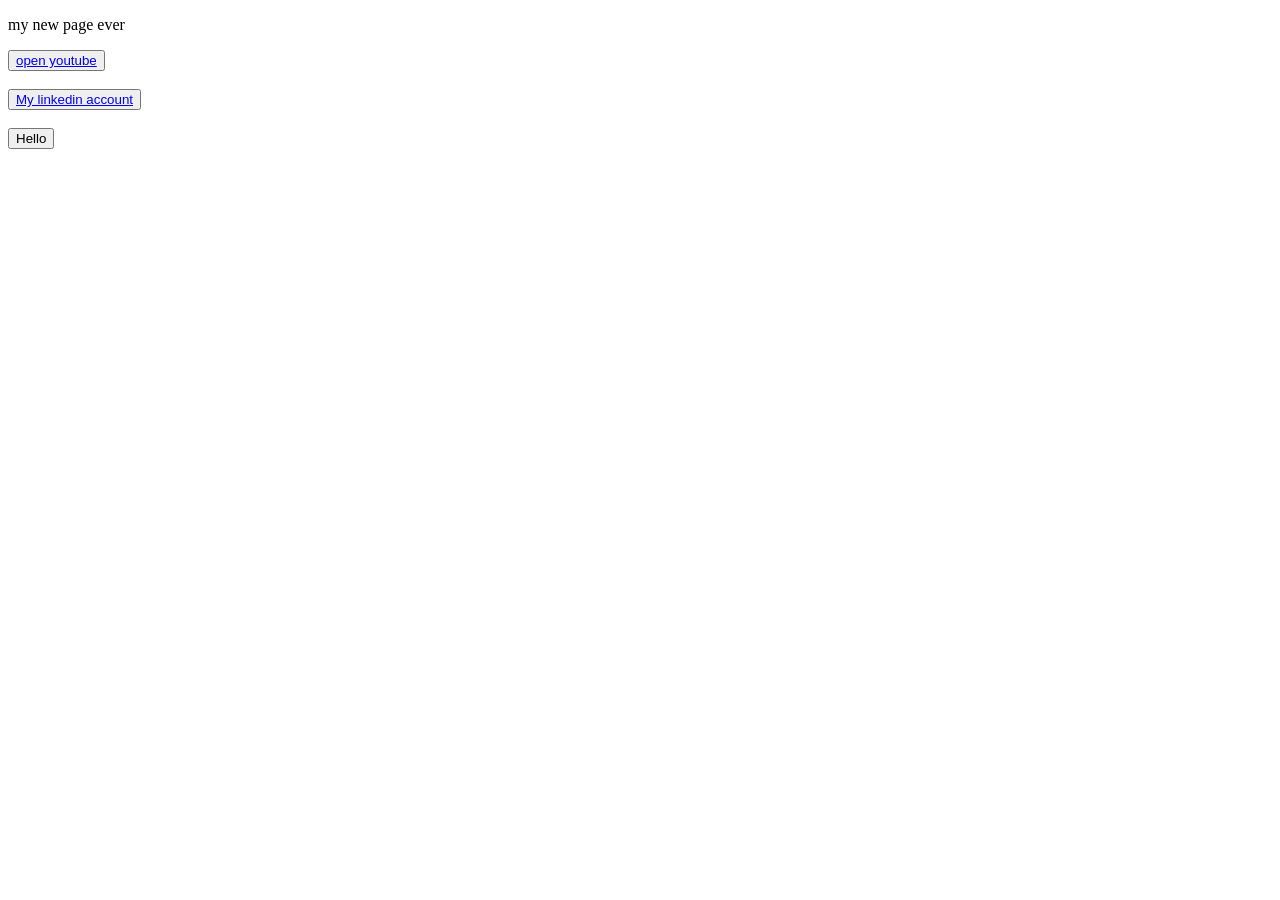
<file: YTCloneFocusDevLearningBasic/index.html>
<!DOCTYPE html>
<html lang="en">
<head>
    <meta charset="UTF-8">
    <meta name="viewport" content="width=device-width, initial-scale=1.0">
    <title>Document</title>
</head>
<body>
    <p>
        my new page ever
    </p>
    <button>
    <a href="https://www.youtube.com/" target="_blank">
        open youtube
    </a>
    </button>
    <br>
    <br>
    <button>
    <a href="linkedin account" target="_blank">
        My linkedin account
    </a>
    </button>
    <br>
    <br>
    <button>
        Hello
    </button>
</body>
</html>
</file>
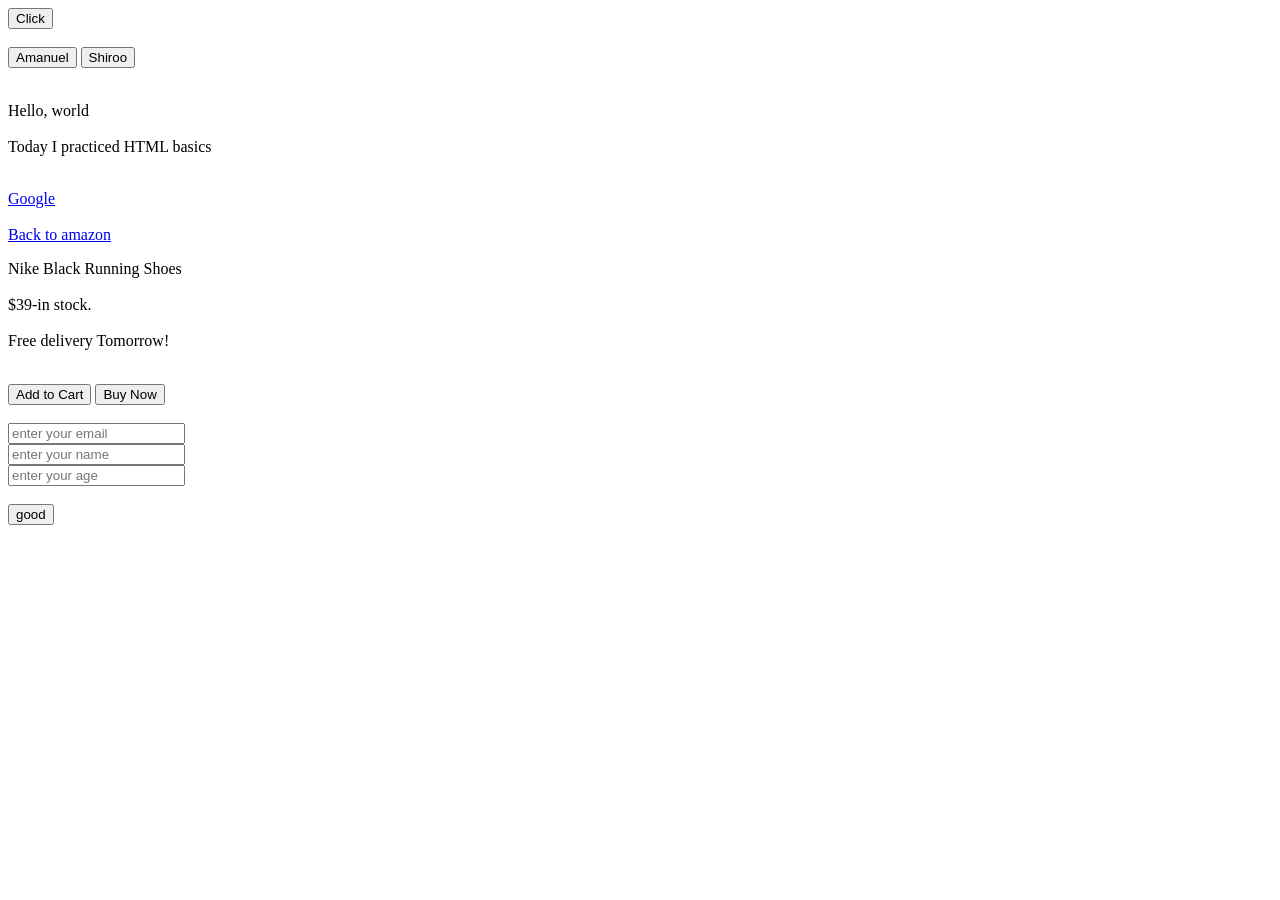
<file: YTCloneFocusDevLearningBasic/1a-1g.html>
<!DOCTYPE html>
<html lang="en">
<head>
    <meta charset="UTF-8">
    <meta name="viewport" content="width=device-width, initial-scale=1.0">
    <title>My First Project</title>
</head>
<body>
    <button>
        Click
    </button>
    <br>
    <br>
    <button> 
        Amanuel
    </button>
    <button>Shiroo</button>
    <br>
    <br>
    <p>
        Hello, world
        <br>
        <br>
        Today I practiced HTML basics
    </p>
    <br>
    <a href="https://www.google.com/" target="_blank">
        Google
    </a>
    <br>
    <br>
    <a href="https://www.amazon.com/" target="_blank">
        Back to amazon
    </a>
    <br>
    <p>
        Nike Black Running Shoes
        <br>
        <br>
        $39-in stock.
        <br>
        <br>
        Free delivery Tomorrow!
    </p>
    <br>
    <button>
        Add to Cart
    </button>
    <button>
        Buy Now
    </button>
    <br>
    <br>
    <form>
        <input type="email", placeholder="enter your email">
        <br>
        <input type="text", placeholder="enter your name">
        <br>
        <input type="'number", placeholder="enter your age"
    </form>
    <br>
    <br>
    <button>good</button>

</body>
</html>
</file>
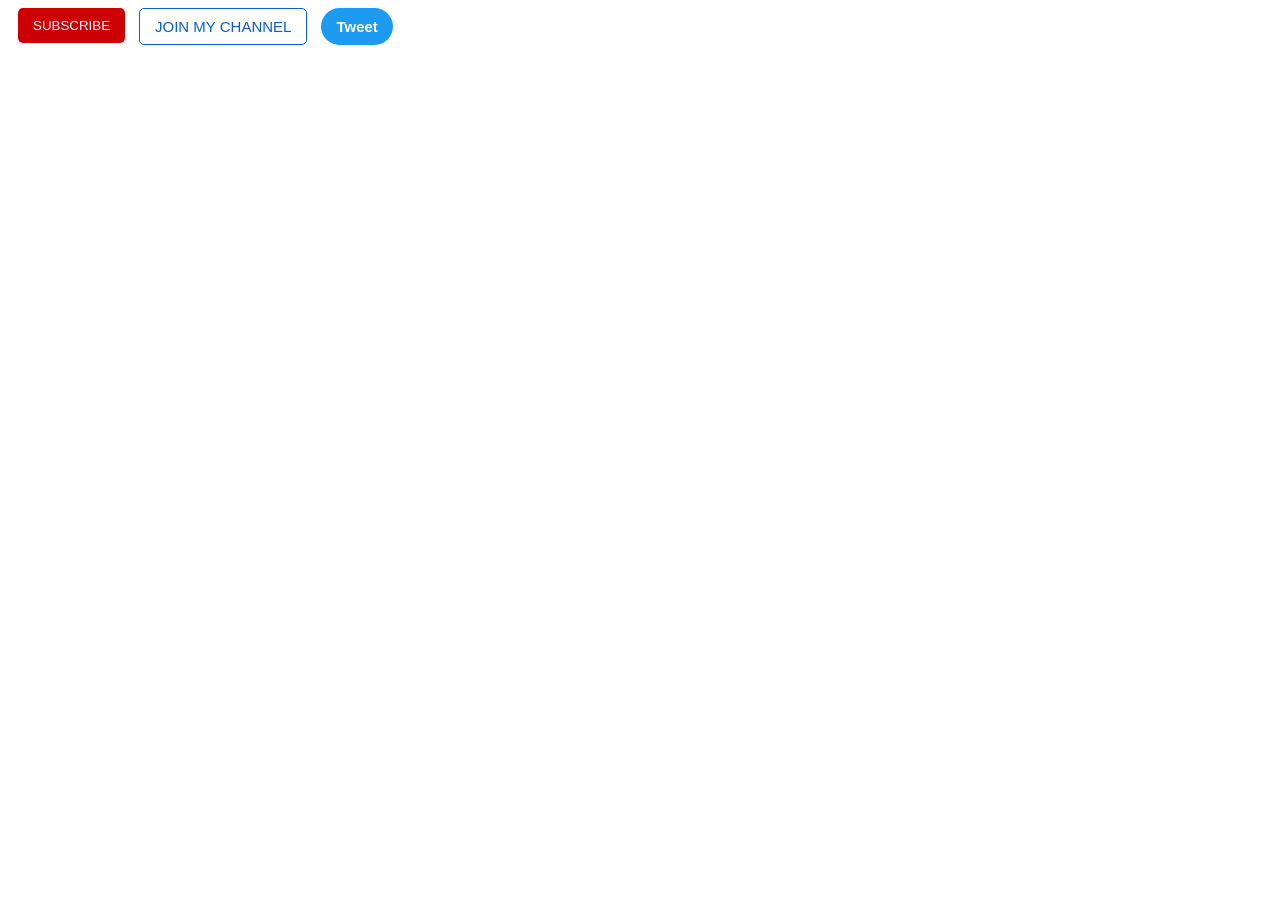
<file: YTCloneFocusDevLearningBasic/buttons.html>
<!doctype html>
<html lang="en">
  <head>
    <meta charset="UTF-8" />
    <meta name="viewport" content="width=device-width, initial-scale=1.0" />
    <title>CSS practice</title>
    <link rel="stylesheet" href="buttons.css"
  </head>
  <body>
    <button class="subscribe-button">SUBSCRIBE</button>
    <button class="join-button">JOIN MY CHANNEL</button>
    <button class="tweet-button">Tweet</button>
  </body>
</html>
</file>
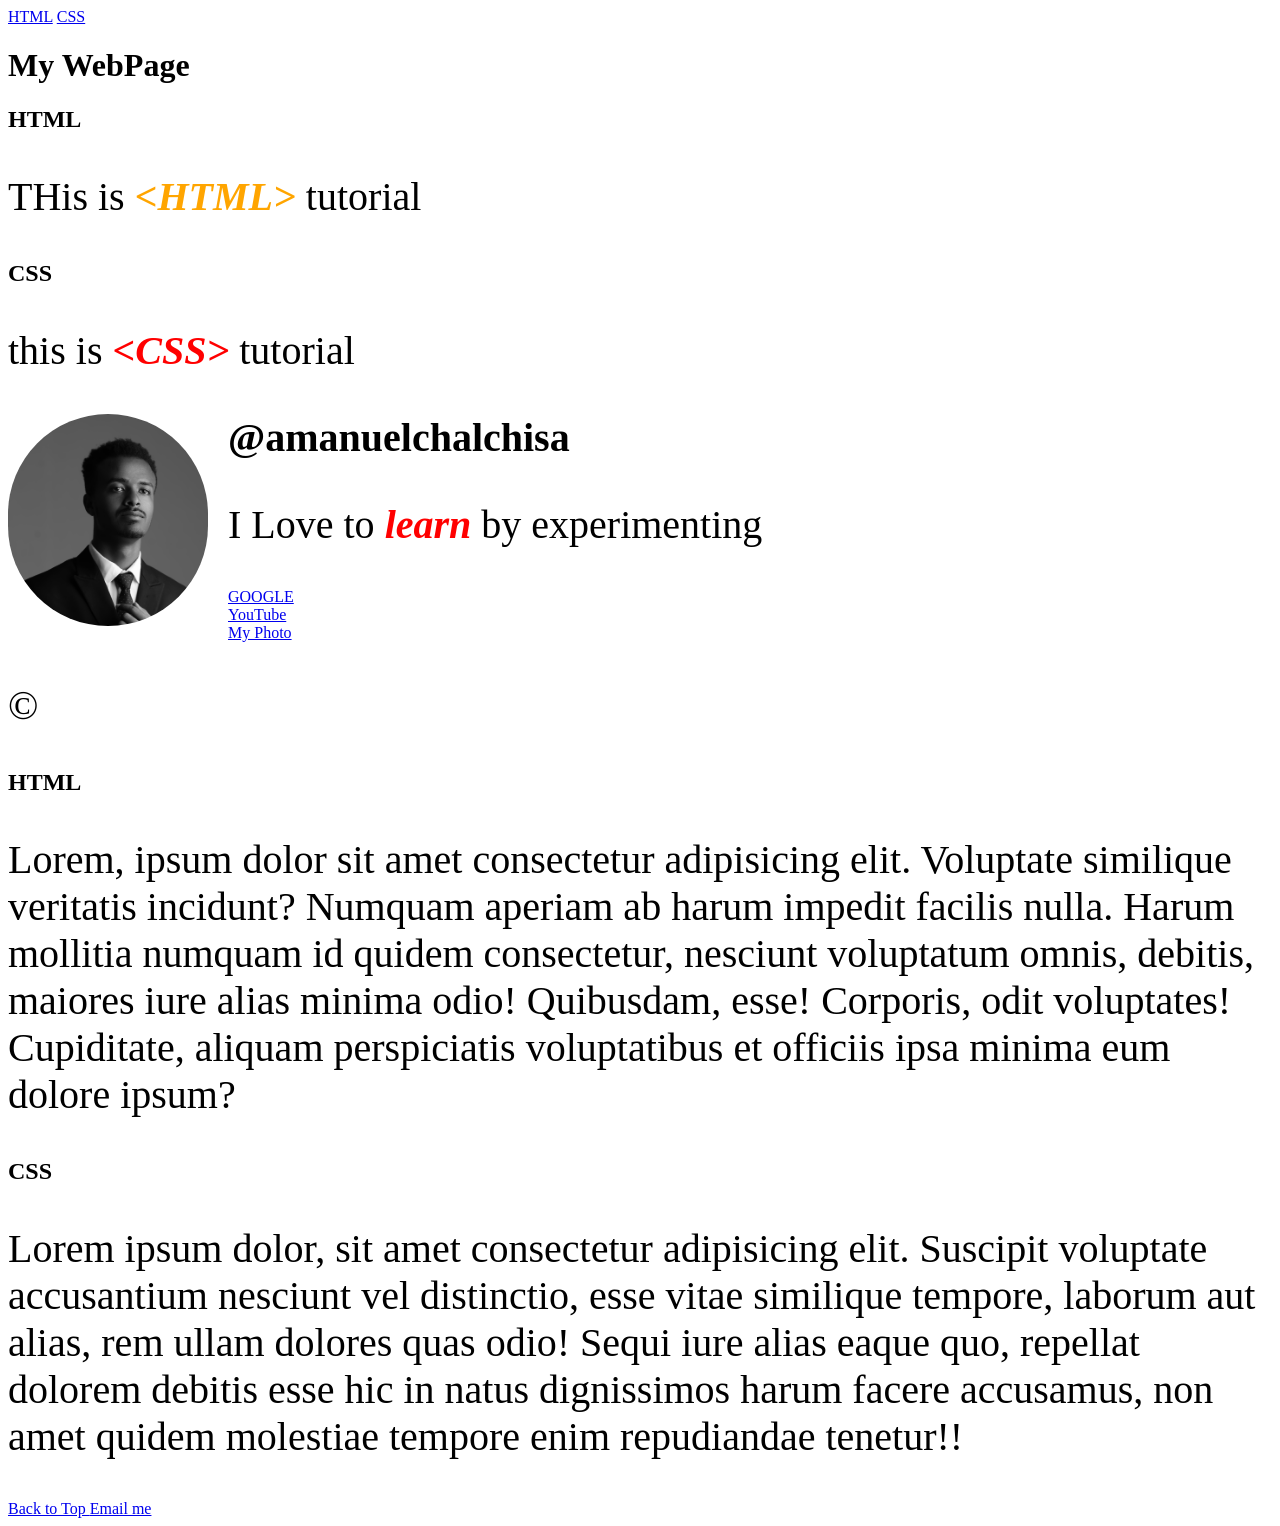
<file: YTCloneFocusDevLearningBasic/indexmosh.html>
<!doctype html>
<html lang="en">
  <head>
    <meta charset="UTF-8" />
    <meta name="viewport" content="width=device-width, initial-scale=1.0" />
    <meta name="keywords" content="HTML, CSS" />
    <meta name="discription" content="this is it" />

    <title>My first web page</title>
    <link rel="stylesheet" href="indexmosh.css"
  </head>
  <body>
    <a href="#section-css">HTML</a>
    <a href="#section-css">CSS</a>
    <h1>My WebPage</h1>
    <h2>HTML</h2>
    <p>THis is <strong>&lt;HTML&gt;</strong> tutorial</p>
    <h2>CSS</h2>
    <p>this is <em>&lt;CSS&gt;</em> tutorial</p>
    <img src="images/short.png" alt="An image of Amanuel" />
    <p class="username">@amanuelchalchisa</p>
    <p>I Love to <em>learn</em> by experimenting</p>

    <a href="https://www.google.com" target="_blank"> GOOGLE </a>
    <br />
    <a href="https://www.youtube.com" target="_blank"> YouTube </a>
    <br />
    <a href="images/short.png" target="_blank">My Photo </a>

    <p>&copy;</p>

    <h2 id="section-html">HTML</h2>
    <p>
      Lorem, ipsum dolor sit amet consectetur adipisicing elit. Voluptate
      similique veritatis incidunt? Numquam aperiam ab harum impedit facilis
      nulla. Harum mollitia numquam id quidem consectetur, nesciunt voluptatum
      omnis, debitis, maiores iure alias minima odio! Quibusdam, esse! Corporis,
      odit voluptates! Cupiditate, aliquam perspiciatis voluptatibus et officiis
      ipsa minima eum dolore ipsum?
    </p>
    <h2 id="section-css">CSS</h2>
    <p>
      Lorem ipsum dolor, sit amet consectetur adipisicing elit. Suscipit
      voluptate accusantium nesciunt vel distinctio, esse vitae similique
      tempore, laborum aut alias, rem ullam dolores quas odio! Sequi iure alias
      eaque quo, repellat dolorem debitis esse hic in natus dignissimos harum
      facere accusamus, non amet quidem molestiae tempore enim repudiandae
      tenetur!!
    </p>
    <a href="#">Back to Top </a>
    <a href="mailto:aamaanuueel@gmail.com"> Email me</a>
  </body>
</html>
</file>
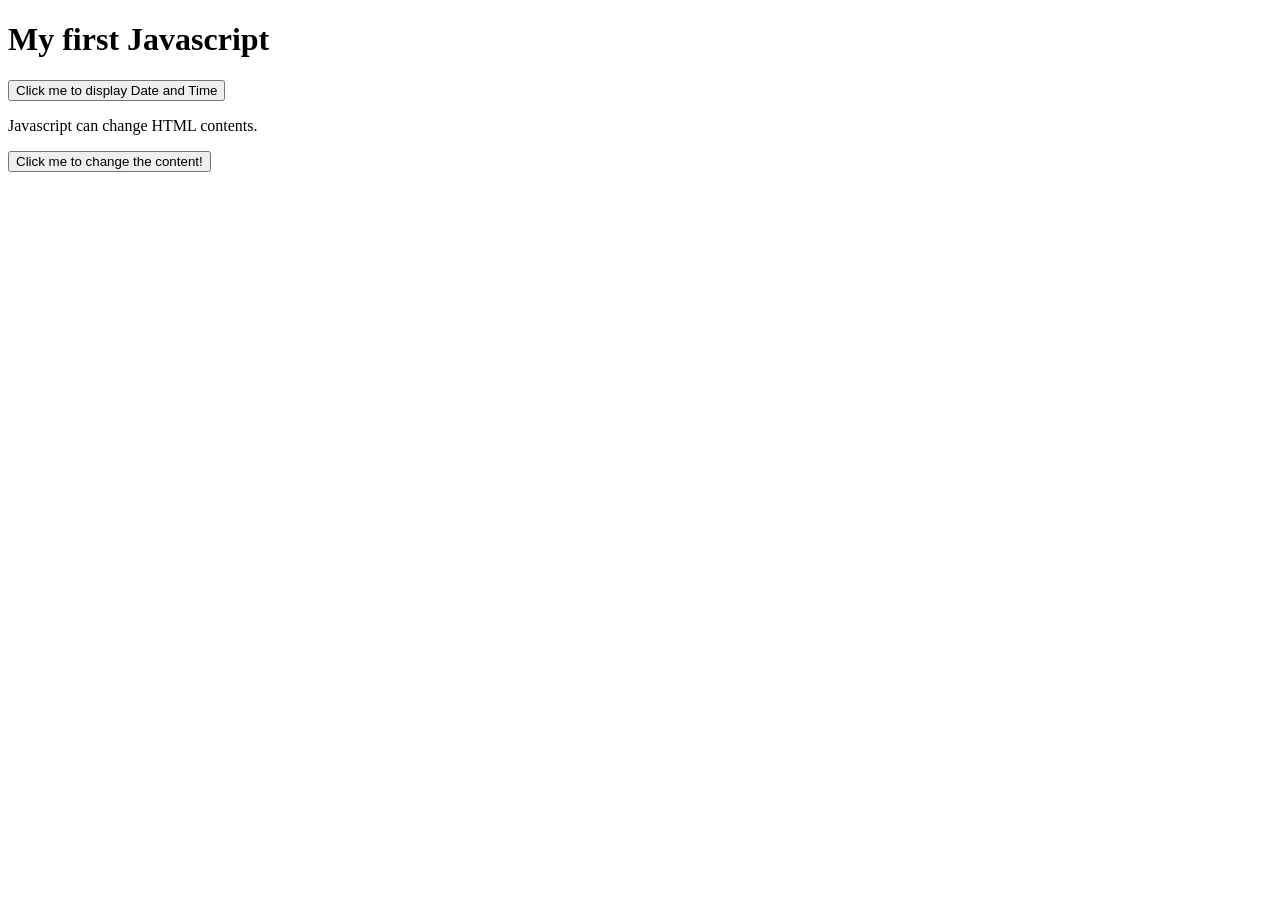
<file: YTCloneFocusDevLearningBasic/javascript.html>
<!DOCTYPE html>
<html lang="en">
<head>
    <meta charset="UTF-8">
    <meta name="viewport" content="width=device-width, initial-scale=1.0">
    <title>Document</title>
    <style>
        .button {
            background-color: cyan;
        }
    </style>
</head>
<body>
    <h1>My first Javascript</h1>
    <button type="button" onclick="document.getElementById('demo').innerHTML=Date()" > Click me to display Date and Time</button>
    <p id="demo"></p>

    <p id="demoo"> Javascript can change HTML contents.</p>
    <button type="button" onclick='document.getElementById("demoo").innerHTML="Hello Javascript"'>Click me to change the content!</button>
</body>
</html>
</file>
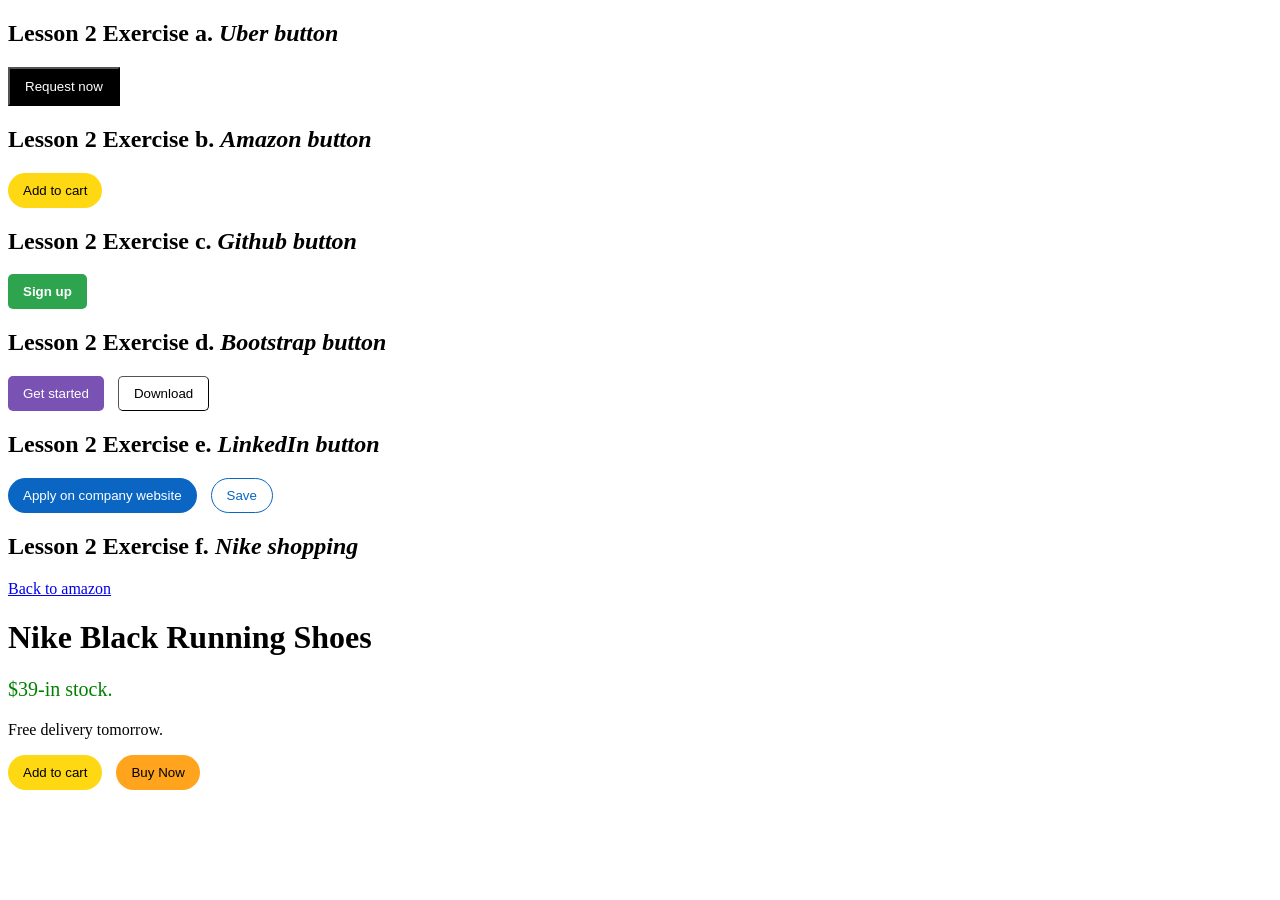
<file: YTCloneFocusDevLearningBasic/L2a-e.html>
<!doctype html>
<html lang="en">
  <head>
    <meta charset="UTF-8" />
    <meta name="viewport" content="width=device-width, initial-scale=1.0" />
    <title>Lesson 2 Exercises</title>
    <link rel="stylesheet" href="L2a-e.css"
  </head>
  <body>
    <h2>Lesson 2 Exercise a. <em>Uber button</em></h2>
    <button class="uber-button">Request now</button>
    <h2>Lesson 2 Exercise b. <em>Amazon button</em></h2>
    <button class="amazon-button">Add to cart</button>
    <h2>Lesson 2 Exercise c. <em>Github button</em></h2>
    <button class="github-button">Sign up</button>
    <h2>Lesson 2 Exercise d. <em>Bootstrap button</em></h2>
    <button class="get-started-button">Get started</button>
    <button class="download-button">Download</button>
    <h2>Lesson 2 Exercise e. <em>LinkedIn button</em></h2>
    <button class="apply-button">Apply on company website</button>
    <button class="save-button">Save</button>
    <h2>Lesson 2 Exercise f. <em>Nike shopping</em></h2>
    <a href="https://www.amazon.com" target="_blank"> Back to amazon</a>
    <h1>Nike Black Running Shoes</h1>
    <p class="price">$39-in stock.</p>
    <p>Free delivery tomorrow.</p>
    <button class="cart-button">Add to cart</button>

    <button class="buy-now-button">Buy Now</button>
  </body>
</html>
</file>
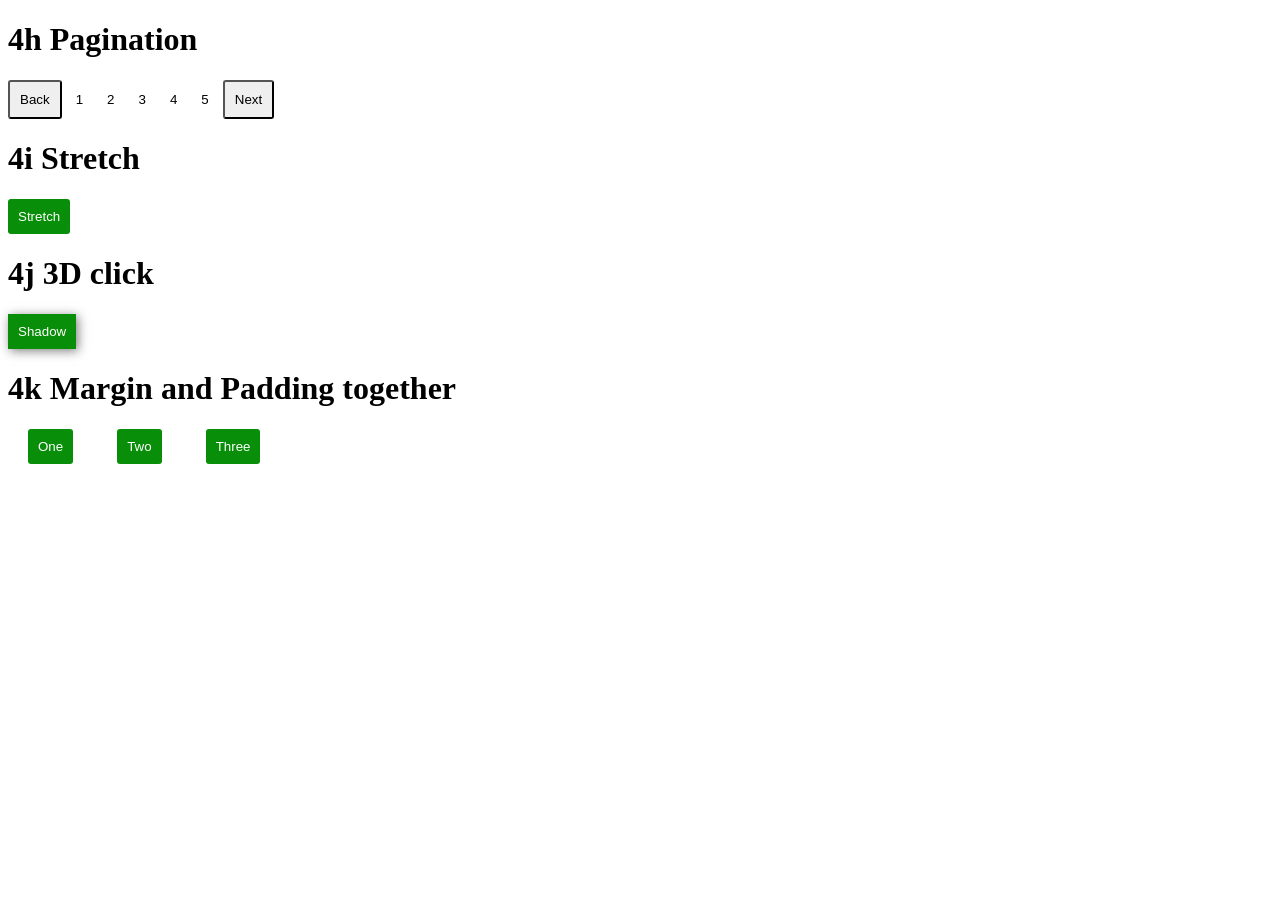
<file: YTCloneFocusDevLearningBasic/L4i-4k.html>
<!doctype html>
<html lang="en">
  <head>
    <meta charset="UTF-8" />
    <meta name="viewport" content="width=device-width, initial-scale=1.0" />
    <title>CSS box model</title>
    <link rel="stylesheet" href="L4i-4k.css"
  </head>
  <body>
    <h1>4h Pagination</h1>
    <button class="back-button">Back</button>
    <button class="first-page-button">1</button>
    <button class="second-page-button">2</button>
    <button class="third-page-button">3</button>
    <button class="fourth-page-button">4</button>
    <button class="fifth-page-button">5</button>
    <button class="next-button">Next</button>

    <h1>4i Stretch</h1>
    <button class="stretch-button">Stretch</button>
    <h1>4j 3D click</h1>
    <button class="shadow-button">Shadow</button>
    <h1>4k Margin and Padding together</h1>
    <button class="one-button">One</button>
    <button class="two-button">Two</button>
    <button class="three-button">Three</button>
  </body>
</html>
</file>
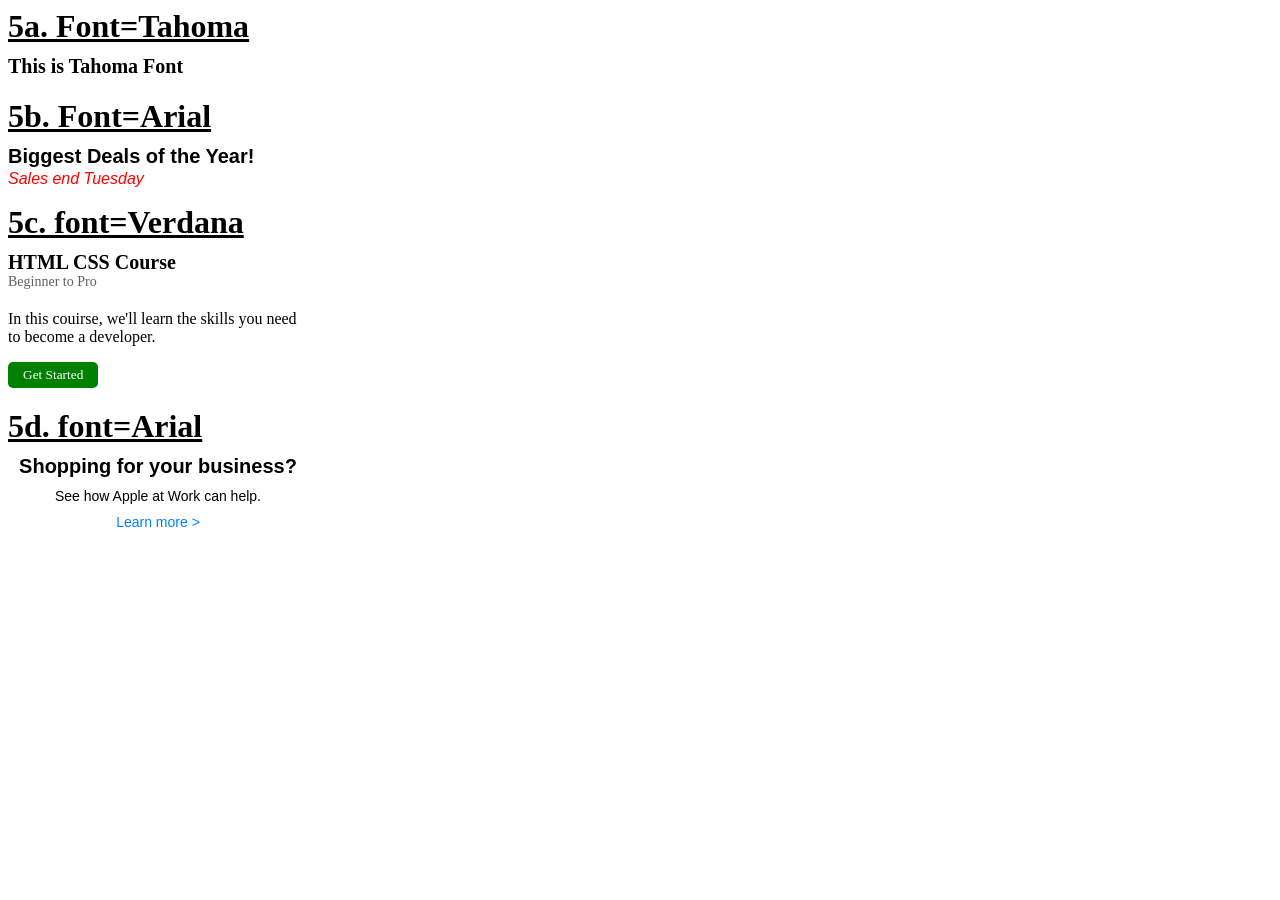
<file: YTCloneFocusDevLearningBasic/Less -5-Exe.html>
<!doctype html>
<html lang="en">
  <head>
    <meta charset="UTF-8" />
    <meta name="viewport" content="width=device-width, initial-scale=1.0" />
    <title>Lesson 5 Exercises</title>
    <link rel="stylesheet" href="Less -5-Exe..css"
  </head>


  <body>
    <h1>5a. Font=Tahoma</h1>
    <p class="tahoma">This is Tahoma Font</p>

    <h1>5b. Font=Arial</h1>
    <p class="arial">Biggest Deals of the Year!</p>
    <p class="sales">Sales end Tuesday</p>

    <h1>5c. font=Verdana</h1>
    <p class="course">HTML CSS Course</p>
    <p class="beginner">Beginner to Pro</p>
    <p class="description">In this couirse, we'll learn the skills you need to become a developer.</p>
    <button class="get-started">Get Started</button>

    <h1>5d. font=Arial</h1>
    <p class="shopping">Shopping for your business?</p>
    <p class="apple">See how Apple at Work can help.</p>
    <p class="learn-more">Learn more &#62</p>

  </body>
</html>
</file>
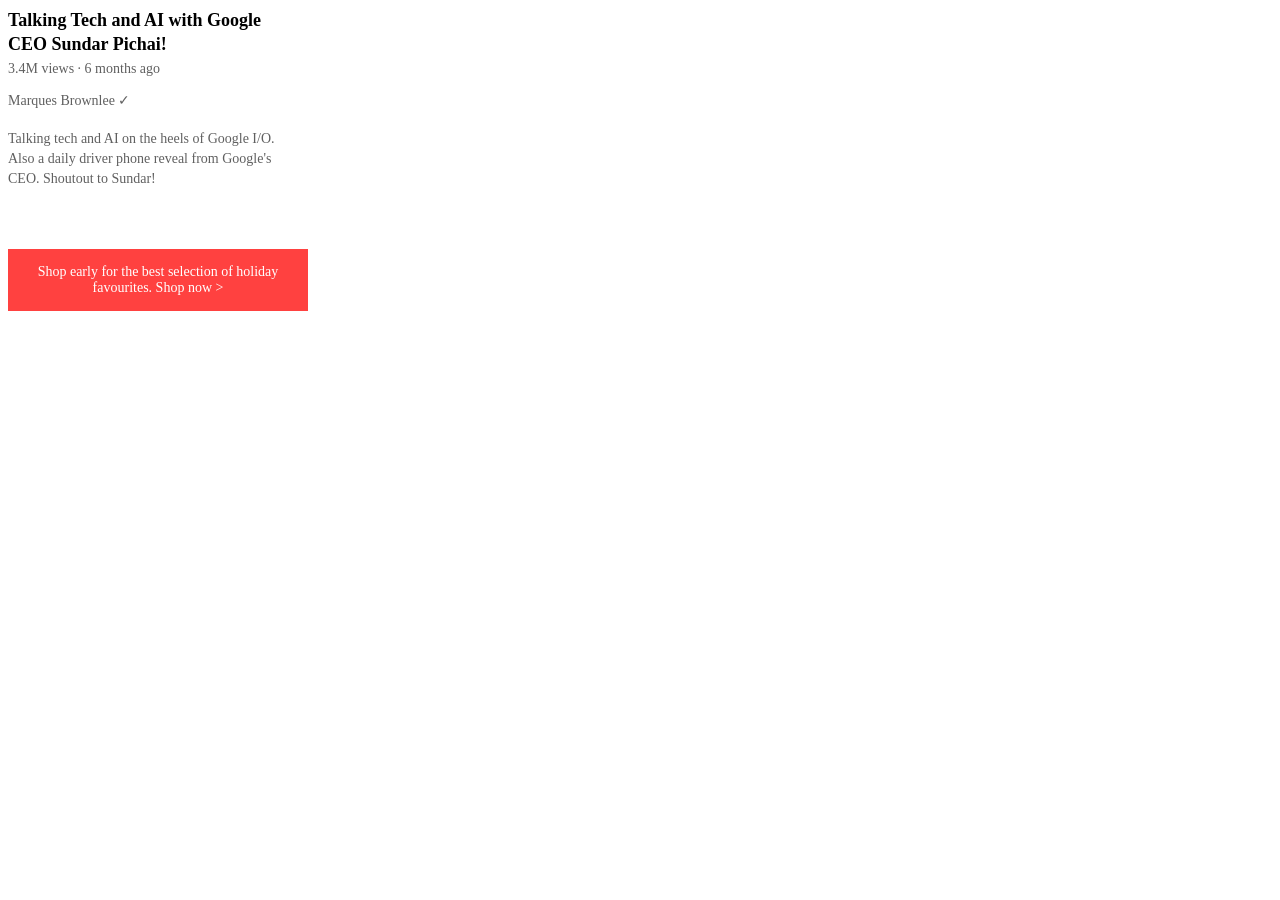
<file: YTCloneFocusDevLearningBasic/text.html>
<!doctype html>
<html lang="en">
  <head>
    <meta charset="UTF-8" />
    <meta name="viewport" content="width=device-width, initial-scale=1.0" />
    <title>text-style</title>
    <link rel="stylesheet" href="text.css"
  </head>
  <body>
    <p class="video-title">
      Talking Tech and AI with Google CEO Sundar Pichai!
    </p>
    <p class="video-stats">3.4M views &#183; 6 months ago</p>
    <p class="video-author">Marques Brownlee &#10003;</p>
    <p class="video-description">
      Talking tech and AI on the heels of Google I/O. Also a daily driver phone
      reveal from Google's CEO. Shoutout to Sundar!
    </p>
    <p class="apple-text">
      Shop early for the best selection of holiday favourites.
      <span class="shop-link">Shop now &#62;</span>
    </p>
  </body>
</html>
</file>
<file: YTCloneFocusDevLearningBasic/buttons.css>
.subscribe-button {
    background-color: rgb(204, 0, 0);
    color: white;
    border: none;
    padding-top: 10px;
    padding-right: 15px;
    padding-left: 15px;
    padding-bottom: 10px;
    border-radius: 5px;
    cursor: pointer;
    margin-right: 10px;
    margin-left: 10px;
    transition: opacity 0.15s;
    vertical-align: top;
}
.subscribe-button:hover {
    opacity: 0.75;
}

.subscribe-button:active {
    opacity: 0.5;
}
.join-button {
    background-color: rgb(255, 255, 255);
    color: rgb(6, 95, 212);
    border-color: rgb(6, 95, 212);
    padding-top: 9px;
    padding-bottom: 9px;
    padding-left: 15px;
    padding-right: 15px;
    border-radius: 5px;
    cursor: pointer;
    font-size: 15px;
    border-style: solid;
    border-width: 1px;
    margin-right: 10px;
    transition:
        background-color 0.15s,
        color 0.15s;
    vertical-align: top;
}
.join-button:hover {
    background-color: rgb(6, 95, 212);
    color: white;
    }
.join-button:active {
    opacity: 0.75;
}
.tweet-button {
    background-color: rgb(29, 155, 240);
    color: rgb(255, 255, 255);
    border: none;
    padding-top: 10px;
    padding-bottom: 10px;
    padding-left: 15px;
    padding-right: 15px;
    border-radius: 32px;
    cursor: pointer;
    font-size: 15px;
    font-weight: bold;
    transition: box-shadow 0.15s;
    vertical-align: top;
}
.tweet-button:hover {
    box-shadow: 2px 2px 10px rgba(0, 0, 0, 0.25);
}
.tweet-button:active {
    opacity: 0.75;
}
</file>
<file: YTCloneFocusDevLearningBasic/indexmosh.css>
img {
    width: 200px;
    border-radius: 100px;
    float: left;
    margin-right: 20px;
    object-fit: cover;
}
.username {
    font-weight: bold;    
}
p {
    font-size: 40px;
}
em {
    color: red;
    font-style: italic;
    font-weight: bold;
}
strong {
    color: orange;
    font-style: italic;
    font-weight: bold;
}
</file>
<file: YTCloneFocusDevLearningBasic/L2a-e.css>
.uber-button {
        background-color: black;
        color: white;
        padding-top: 10px;
        padding-bottom: 10px;
        padding-left: 15px;
        padding-right: 15px;
        cursor: pointer;
        transition:
          opacity 0.15s,
          box-shadow 0.15s;
      }
      .uber-button:hover {
        opacity: 0.85;
        box-shadow: 2px 2px 10px rgba(0, 0, 0, 0.15);
      }
      .uber-button:active {
        opacity: 0.5;
      }
      .amazon-button {
        background-color: rgb(255, 216, 20);
        border: none;
        border-radius: 50px;
        padding-top: 10px;
        padding-bottom: 10px;
        padding-left: 15px;
        padding-right: 15px;
        cursor: pointer;
        transition:
          opacity 0.15s,
          box-shadow 0.15s;
      }
      .amazon-button:hover {
        opacity: 0.85;
        box-shadow: 2px 2px 10px rgba(0, 0, 0, 0.15);
      }
      .amazon-button:active {
        opacity: 0.5;
      }
      .github-button {
        background-color: rgb(46, 164, 79);
        border: none;
        color: white;
        padding-top: 10px;
        padding-bottom: 10px;
        padding-left: 15px;
        padding-right: 15px;
        border-radius: 5px;
        font-weight: bold;
        cursor: pointer;
        transition:
          opacity 0.15s,
          box-shadow 0.15s;
      }
      .github-button:hover {
        opacity: 0.85;
        box-shadow: 2px 2px 10px rgba(0, 0, 0, 0.15);
      }
      .github-button:active {
        opacity: 0.5;
      }
      .get-started-button {
        background-color: rgb(121, 82, 179);
        border: none;
        padding-top: 10px;
        padding-bottom: 10px;
        padding-left: 15px;
        padding-right: 15px;
        color: white;
        border-radius: 5px;
        cursor: pointer;
        transition:
          opacity 0.15s,
          box-shadow 0.15s;
      }
      .get-started-button:hover {
        opacity: 0.85;
        box-shadow: 2px 2px 10px rgba(0, 0, 0, 0.15);
      }
      .get-started-button:active {
        opacity: 0.5;
      }
      .download-button {
        background-color: white;
        border-radius: 5px;
        border-width: 1px;
        padding-top: 9px;
        padding-bottom: 9px;
        padding-left: 15px;
        padding-right: 15px;
        margin-left: 10px;
        cursor: pointer;
        transition:
          opacity 0.15s,
          box-shadow 0.15s;
      }
      .download-button:hover {
        opacity: 0.85;
        box-shadow: 2px 2px 10px rgba(0, 0, 0, 0.15);
      }
      .download-button:active {
        opacity: 0.5;
      }
      .apply-button {
        background-color: rgb(10, 102, 194);
        color: white;
        padding-top: 10px;
        padding-bottom: 10px;
        padding-left: 15px;
        padding-right: 15px;
        border: none;
        border-radius: 100px;
        cursor: pointer;
        transition:
          opacity 0.15s,
          box-shadow 0.15s;
      }
      .apply-button:hover {
        opacity: 0.85;
        box-shadow: 2px 2px 10px rgba(0, 0, 0, 0.15);
      }
      .apply-button:active {
        opacity: 0.5;
      }
      .save-button {
        background-color: white;
        color: rgb(10, 102, 194);
        border-color: rgb(10, 102, 194);
        padding-top: 9px;
        padding-bottom: 9px;
        padding-left: 15px;
        padding-right: 15px;
        border-radius: 40px;
        margin-left: 10px;
        border: solid;
        border-width: 1px;
        cursor: pointer;
        transition:
          opacity 0.15s,
          box-shadow 0.15s;
      }
      .save-button:hover {
        opacity: 0.85;
        box-shadow: 2px 2px 10px rgba(0, 0, 0, 0.15);
      }
      .save-button:active {
        opacity: 0.5;
      }
      .price {
        color: green;
        font-size: 20px;
        cursor: pointer;
        transition:
          opacity 0.15s,
          box-shadow 0.15s;
      }
      .cart-button {
        background-color: rgb(255, 216, 20);
        border: none;
        padding-top: 10px;
        padding-bottom: 10px;
        padding-left: 15px;
        padding-right: 15px;
        border-radius: 60px;
        margin-right: 10px;
        margin-bottom: 100px;
        cursor: pointer;
        transition:
          opacity 0.15s,
          box-shadow 0.15s;
      }
      .cart-button:hover {
        opacity: 0.85;
        box-shadow: 2px 2px 10px rgba(0, 0, 0, 0.15);
      }
      .cart-button:active {
        opacity: 0.5;
      }
      .buy-now-button {
        background-color: rgb(255, 164, 28);
        border: none;
        padding-top: 10px;
        padding-bottom: 10px;
        padding-left: 15px;
        padding-right: 15px;
        border-radius: 50px;
        cursor: pointer;
        transition:
          opacity 0.15s,
          box-shadow 0.15s;
      }
      .buy-now-button:hover {
        opacity: 0.85;
        box-shadow: 2px 2px 10px rgba(0, 0, 0, 0.15);
      }
      .buy-now-button:active {
        opacity: 0.5;
      }
</file>
<file: YTCloneFocusDevLearningBasic/L4i-4k.css>
.back-button {
        padding-top: 10px;
        padding-bottom: 10px;
        padding-right: 10px;
        padding-left: 10px;
        border-radius: 3px;
      }
      .first-page-button {
        background-color: white;
        padding-top: 10px;
        padding-bottom: 10px;
        padding-right: 10px;
        padding-left: 10px;
        border: none;
      }
      .second-page-button {
        background-color: white;
        padding-top: 10px;
        padding-bottom: 10px;
        padding-right: 10px;
        padding-left: 10px;
        border: none;
      }
      .third-page-button {
        background-color: white;
        padding-top: 10px;
        padding-bottom: 10px;
        padding-right: 10px;
        padding-left: 10px;
        border: none;
      }
      .fourth-page-button {
        background-color: white;
        padding-top: 10px;
        padding-bottom: 10px;
        padding-right: 10px;
        padding-left: 10px;
        border: none;
      }
      .fifth-page-button {
        background-color: white;
        padding-top: 10px;
        padding-bottom: 10px;
        padding-right: 10px;
        padding-left: 10px;
        border: none;
      }
      .next-button {
        padding-top: 10px;
        padding-bottom: 10px;
        padding-right: 10px;
        padding-left: 10px;
        border-radius: 3px;
      }

      .stretch-button {
        padding-top: 10px;
        padding-bottom: 10px;
        padding-right: 10px;
        padding-left: 10px;
        background-color: rgb(8, 142, 8);
        color: white;
        border: none;
        border-radius: 3px;
        cursor: pointer;
        transition:
          padding-top 0.35s,
          padding-bottom 0.35s,
          padding-right 0.35s,
          padding-left 0.35s,
          box-shadow 0.35s;
      }
      .stretch-button:hover {
        padding-top: 15px;
        padding-bottom: 15px;
        padding-right: 15px;
        padding-left: 15px;
        box-shadow: 2px 2px 10px rgba(0, 0, 0, 0.5);
      }
      .stretch-button:active {
        opacity: 0.75;
      }
      .shadow-button {
        padding-top: 10px;
        padding-bottom: 10px;
        padding-right: 10px;
        padding-left: 10px;
        background-color: rgb(8, 142, 8);
        color: white;
        border: none;
        cursor: pointer;
        box-shadow: 2px 2px 10px rgba(0, 0, 0, 0.5);
        transition:
          margin-top 0.05s,
          margin-left 0.05s;
      }
      .shadow-button:active {
        margin-top: 2px;
        margin-left: 2px;
        box-shadow: none;
        opacity: 0.75;
      }
      .one-button {
        background-color: rgb(8, 142, 8);
        color: white;
        border: none;
        border-radius: 3px;
        padding-top: 10px;
        padding-bottom: 10px;
        padding-right: 10px;
        padding-left: 10px;
        margin-right: 20px;
        margin-left: 20px;
        cursor: pointer;
      }
      .one-button:hover {
        margin-left: 15px;
        margin-right: 15px;
        padding-left: 15px;
        padding-right: 15px;
      }
      .two-button {
        background-color: rgb(8, 142, 8);
        color: white;
        border: none;
        border-radius: 3px;
        padding-top: 10px;
        padding-bottom: 10px;
        padding-right: 10px;
        padding-left: 10px;
        margin-right: 20px;
        margin-left: 20px;
        cursor: pointer;
      }
      .two-button:hover {
        margin-left: 15px;
        margin-right: 15px;
        padding-left: 15px;
        padding-right: 15px;
      }
      .three-button {
        background-color: rgb(8, 142, 8);
        color: white;
        border: none;
        border-radius: 3px;
        padding-top: 10px;
        padding-bottom: 10px;
        padding-right: 10px;
        padding-left: 10px;
        margin-right: 20px;
        margin-left: 20px;
        cursor: pointer;
      }
      .three-button:hover {
        margin-left: 15px;
        margin-right: 15px;
        padding-left: 15px;
        padding-right: 15px;
      }
</file>
<file: YTCloneFocusDevLearningBasic/Less -5-Exe..css>
h1 {
        text-decoration: underline;
        margin-top: 0px;
        margin-bottom: 10px;
      }
      p {
        color: red;
        margin-top: 0px;
        font-size: 16px;
      }
      .tahoma {
        font-family: Tahoma;
        font-size: 20px;
        font-weight: bold;
        color: black;
      }
      .arial {
        font-family: Arial;
        font-size: 20px;
        font-weight: bold;
        color: black;
        margin-bottom: 2px;
      }
      .sales {
        font-family: Arial;
        font-style: italic;
      }
      .course {
        font-family:Verdana;
        color:black;
        font-weight: bold;
        margin-bottom:0px;
        font-size: 20px;
      }
      .beginner {
        font-family: Verdana;
        font-size:14px;
        margin-bottom:20px;
        color:rgb(96,96,96)

      }
      .description {
        color: black;
        width:300px;
        font-family: Verdana;
      }

      .get-started {
        background-color: green;
        color: white;
        padding-top: 5px;
        padding-bottom: 5px;
        padding-right: 15px;
        padding-left: 15px;
        border: none;
        border-radius: 5px;
        cursor: pointer;
        font-family: verdana;
        margin-bottom:20px;
        transition:
          padding-top 0.35s,
          padding-bottom 0.35s,
          padding-right 0.35s,
          padding-left 0.35s,
          box-shadow 0.35s;

      }
      .get-started:hover {
        box-shadow: 2px 2px 10px rgba(0, 0, 0, 0.5);
      }
      .get-started:active {
        opacity:0.75;
      }

      .shopping {
        text-align: center;
        width:300px;
        color:black;
        font-family:Arial;
        font-weight:bold;
        font-size:20px;
        margin-bottom:10px;
      }

      .apple {
        text-align: center;
        width:300px;
        color:black;
        font-family:arial;
        font-size: 14px;
        margin-bottom:10px;
      }

        .learn-more {
            text-align: center;
            width: 300px;
            color: rgb(0, 128, 255);
            cursor:pointer;
            font-family:arial;
            font-size:14px;
        }
        .learn-more:hover {
            text-decoration: underline;
        }
</file>
<file: YTCloneFocusDevLearningBasic/text.css>
p {
        font-family: Roboto;
        margin-top: 0px;
        margin-bottom: 0px;
      }
      .video-title {
        font-size: 18px;
        font-weight: bold;
        text-align: left;
        width: 280px;
        line-height: 24px;
        margin-bottom: 5px;
      }
      .video-stats {
        font-size: 14px;
        color: rgb(96, 96, 96);
        margin-bottom: 15px;
      }
      .video-author {
        color: rgb(96, 96, 96);
        font-size: 14px;
        margin-bottom: 20px;
      }
      .video-description {
        width: 280px;
        color: rgb(96, 96, 96);
        font-size: 14px;
        line-height: 20px;
        margin-bottom: 60px;
      }
      .apple-text {
        background-color: rgb(277, 65, 64);
        color: white;
        text-align: center;
        padding-top: 15px;
        padding-bottom: 15px;
        margin-bottom: 100px;
        font-size: 14px;
        width:300px;
      }
      .shop-link {
        cursor: pointer;
      }

      .shop-link:hover {
        text-decoration: underline;
      }
</file>
